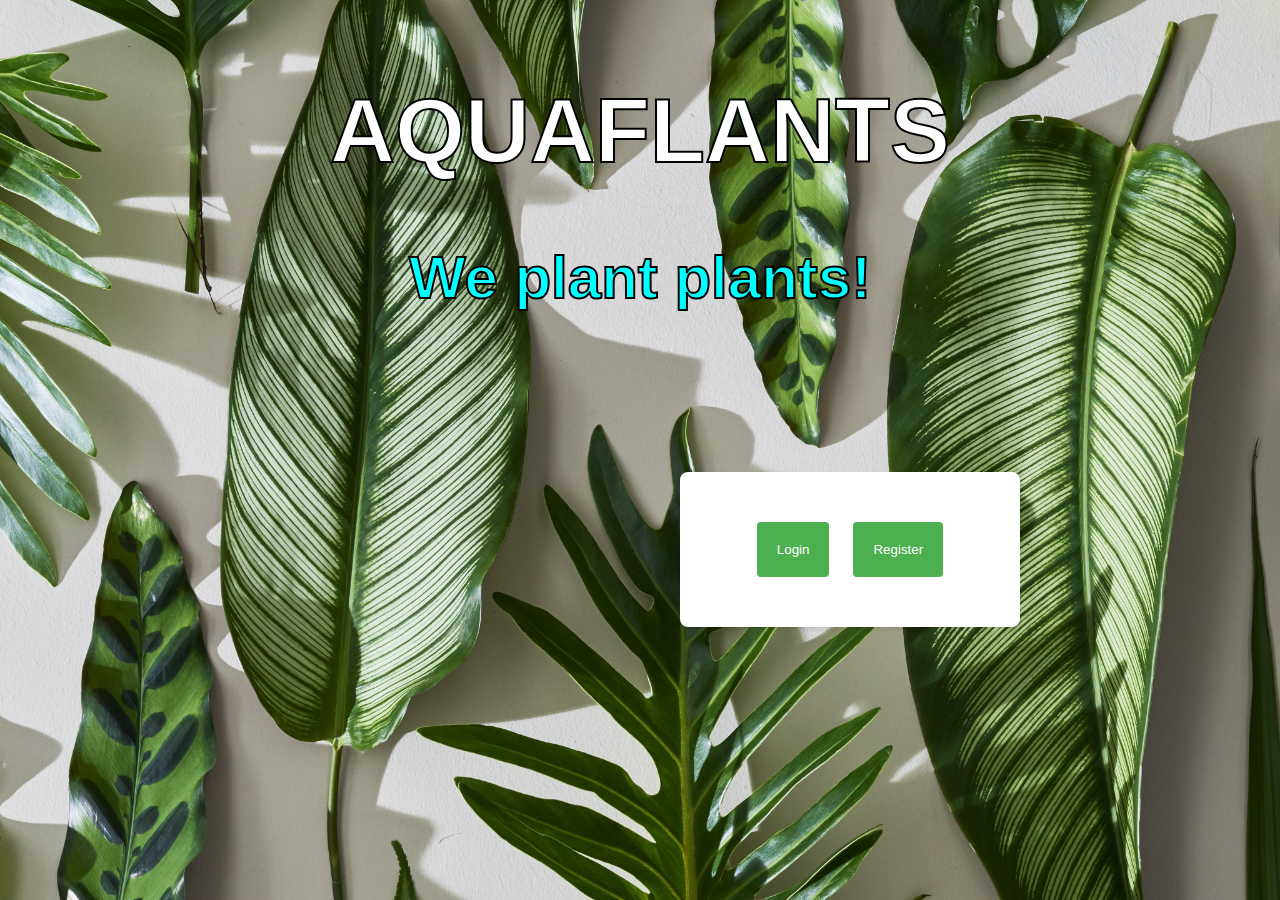
<file: index.html>
<html>
    <head>
    <link rel="stylesheet" type="text/css" href="style.css">
    <title>Landing</title>
    </head>
    <body>

        <div class="hedirs">
            <h1 class="outlined-heading">
                AQUAFLANTS
            </h1>
            <h3 class="outlined-heading">
                We plant plants!
            </h3>
        </div>


        <div class="container">
            <div class="buttons">
                <button class="btn"><a href="login.html">Login</a></button>
                <button class="btn"><a href="register.html">Register</a></button>
            </div>
        </div>

    </body>
</html>
</file>
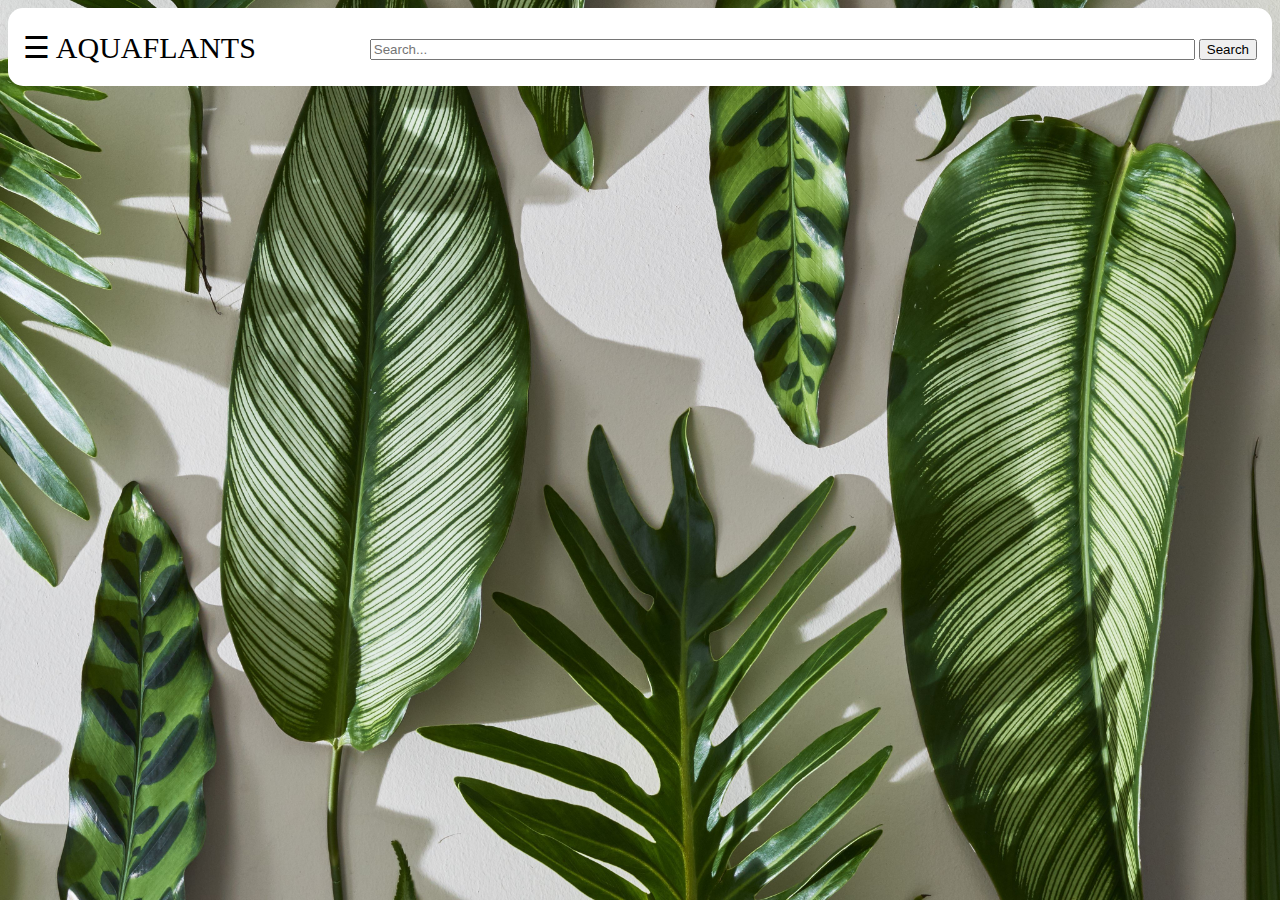
<file: dashboard.html>
<html>
<head>
<link rel="stylesheet" href="style.css">
<title>Dashboard</title>
</head>
<body>
    <div class="sayd">
    <div id="mySidenav" class="sidenav">
    <a href="javascript:void(0)" class="closebtn" onclick="closeNav()">&times;</a>
    <a href="#">Home</a>
    <a href="#">Profile</a>
    <a href="#">Blog</a>
    <a href="index.html">Signout</a>
    </div>

<script>
function openNav() {
  document.getElementById("mySidenav").style.width = "250px";
}

function closeNav() {
  document.getElementById("mySidenav").style.width = "0";
}
</script>

    <div class="serts">

    <div class="cont11">
      <span style="font-size:30px;cursor:pointer" onclick="openNav()">&#9776; AQUAFLANTS</span>
    </div>

    <div class="cont12">
        <form id="sers">
            <input type="text" id="search-input" list="search-suggestions" placeholder="Search..." size="100">
            <datalist id="search-suggestions">
            <option value="Angiosperms">
            <option value="Ferns">
            <option value="Succulents">
            <option value="Epiphytes">
            <option value="Houseplants">
            </datalist>
            <button type="submit">Search</button>
        </form>

      </div>
    </div>
  

</div>   
</body>
</html>
</file>
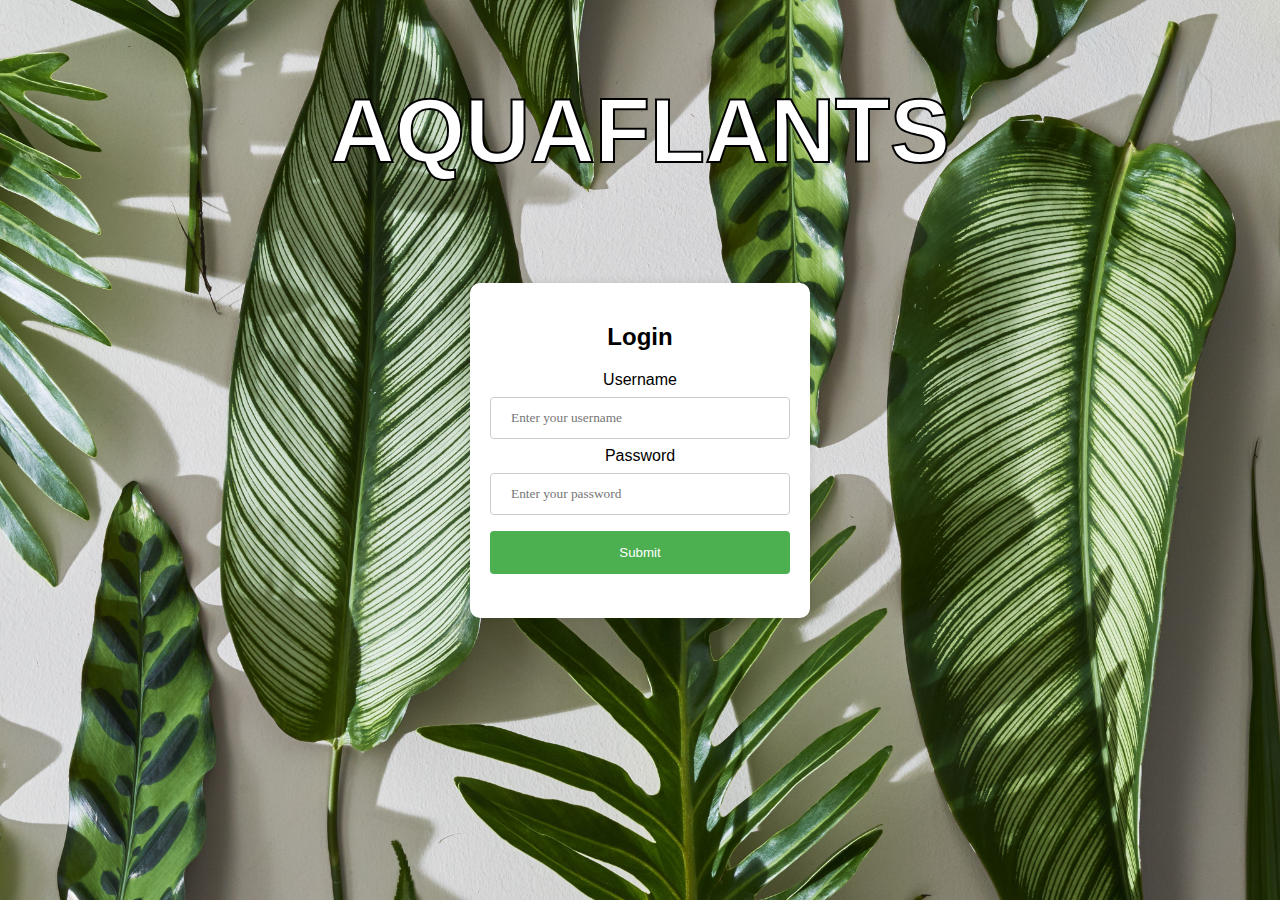
<file: login.html>
<html>
    <head>
    <link rel="stylesheet" type="text/css" href="style.css">
	<title>Login</title>


    <style>

		.container2 {
			background-color: #fff;
			padding: 20px;
			border-radius: 10px;
			box-shadow: 0px 0px 10px 0px rgba(0,0,0,0.1);
			width: 300px;
			margin: 0 auto;
			margin-top: 100px;
			text-align: center;
		}
		input[type=text], input[type=password] {
			width: 100%;
			padding: 12px 20px;
			margin: 8px 0;
			display: inline-block;
			border: 1px solid #ccc;
			border-radius: 4px;
			box-sizing: border-box;
			font-family: "Verdana, Geneva, Tahoma, sans-serif";
		}
		label {
			font-family: Verdana, Geneva, Tahoma, sans-serif;
		}
		button {
			background-color: #4CAF50;
			color: white;
			padding: 14px 20px;
			margin: 8px 0;
			border: none;
			border-radius: 4px;
			cursor: pointer;
			width: 100%;
		}
		button:hover {
			background-color: #45a049;
		}
	</style>


    </head>
    <body>

        <div class="hedirs">
            <h1 class="outlined-heading">
                AQUAFLANTS
            </h1>
        </div>


        <div class="container2">
            <h2 style="font-family: Verdana, Geneva, Tahoma, sans-serif;">Login</h2>
            <form action="login.php" method="post">
                <label for="username">Username</label>
                <input type="text" id="username" name="username" placeholder="Enter your username" required>
                <label for="password">Password</label>
                <input type="password" id="password" name="password" placeholder="Enter your password" required>
                <button type="submit"><a href="dashboard.html">Submit</a></button>
            </form>
        </div>

    </body>
</html>
</file>
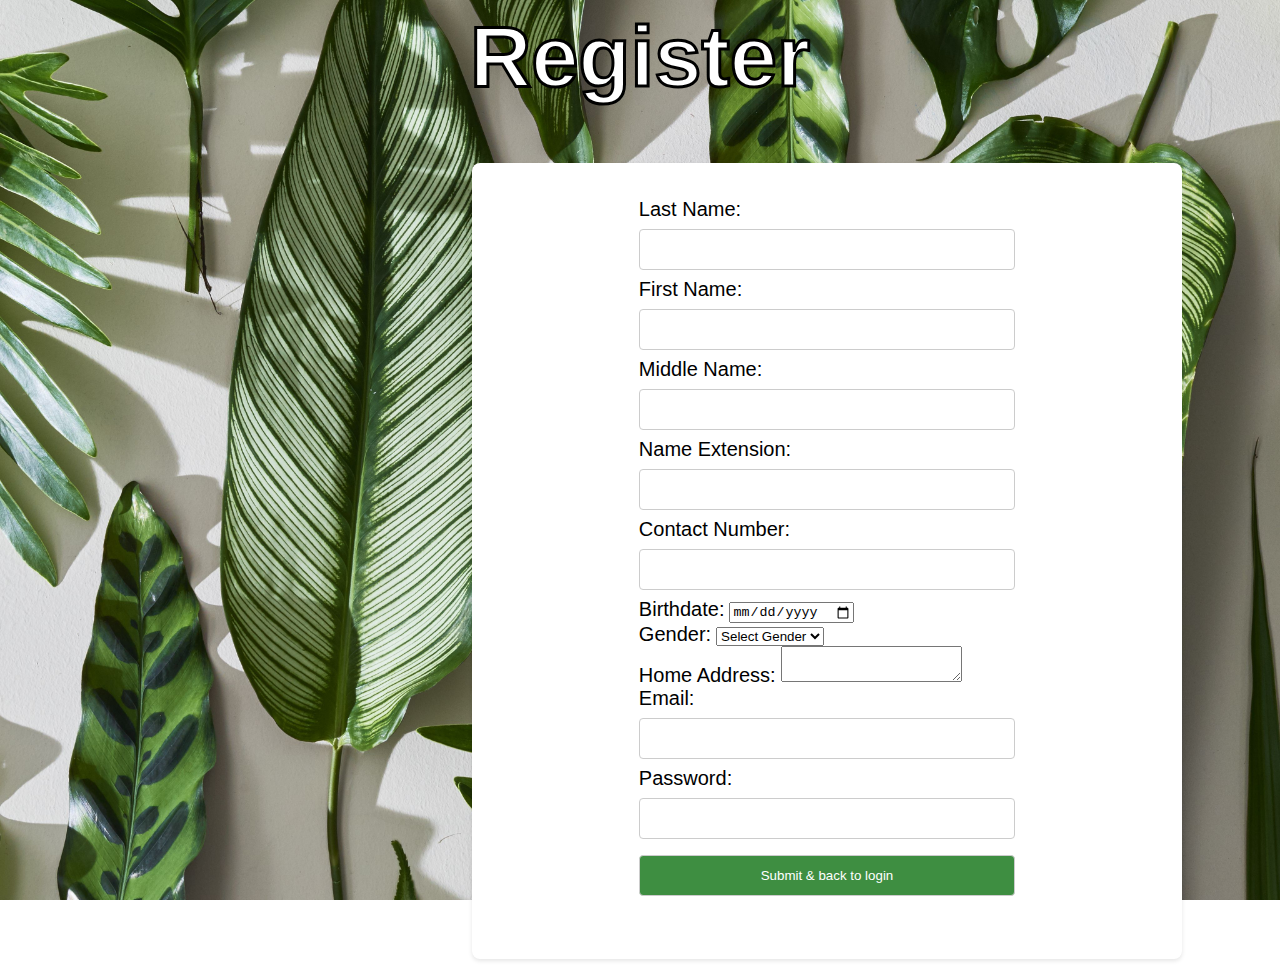
<file: register.html>
<html>
  <head>
    <meta charset="UTF-8">
    <title>Register</title>
    <link rel="stylesheet" href="style1.css">
  </head>
  <body>
    <h1 class="outlined-heading">Register</h1>

    <div class="container">
        <form action="#" method="post">
        <label for="last-name">Last Name:</label>
        <input type="text" id="last-name" name="last-name" required><br>

        <label for="first-name">First Name:</label>
        <input type="text" id="first-name" name="first-name" required><br>

        <label for="middle-name">Middle Name:</label>
        <input type="text" id="middle-name" name="middle-name"><br>

        <label for="name-extension">Name Extension:</label>
        <input type="text" id="name-extension" name="name-extension"><br>

        <label for="contact-number">Contact Number:</label>
        <input type="tel" id="contact-number" name="contact-number" required><br>

        <label for="birthdate">Birthdate:</label>
        <input type="date" id="birthdate" name="birthdate" required><br>

        <label for="gender">Gender:</label>
        <select id="gender" name="gender" required>
            <option value="" disabled selected>Select Gender</option>
            <option value="male">Male</option>
            <option value="female">Female</option>
            <option value="other">Other</option>
        </select><br>

        <label for="home-address">Home Address:</label>
        <textarea id="home-address" name="home-address" required></textarea><br>

        <label for="email">Email:</label>
        <input type="email" id="email" name="email" required><br>

        <label for="password">Password:</label>
        <input type="password" id="password" name="password" required><br>

        <input type="submit" value="Submit & back to login">
        </form>
    </div>
  </body>
</html>
</file>
<file: style.css>
body {
    background: url('bg.jpg') no-repeat center center fixed;
    background-size: cover;
}


h1 {
    font-size: 90px;
    color: white;
    text-align: center;
    margin-top: 5rem;
    font-family: Verdana, Geneva, Tahoma, sans-serif;
}

h3 {
    font-size: 60px;
    color: aqua;
    text-align: center;
    font-family: Verdana, Geneva, Tahoma, sans-serif;
}

.outlined-heading {
	-webkit-text-stroke: 2px black;
}

.container {
	background-color: #fff;
	padding: 50px;
    width: 15rem;
	border-radius: 8px;
	box-shadow: 0px 2px 4px rgba(0, 0, 0, 0.1);
	display: flex;
	justify-content: center;
    margin-left: 42rem;
    margin-top: 10rem;

}

.btn {
	background-color: #4CAF50;
	color: white;
	border: none;
	padding: 20px 20px;
	margin: 0 10px;
	border-radius: 4px;
	cursor: pointer;
	transition: all 0.3s ease-in-out;
  text-decoration: none;
}

a {
  text-decoration: none;
  color: white;
}


.btn:hover {
	background-color: #3e8e41;
}

.container1 {
    background-color: white;
    padding: 10px;
    display: flex;
    justify-content: space-between;
    border-radius: 15px;
}



.sayd {
  background-color: white;
  padding: 15px;
  border-radius: 15px;

}

.sidenav {
  height: 100%;
  width: 0;
  position: fixed;
  z-index: 1;
  top: 0;
  left: 0;
  background-color: white;
  overflow-x: hidden;
  transition: 0.5s;
  padding-top: 60px;
}

.sidenav a {
  padding: 8px 8px 8px 32px;
  text-decoration: none;
  font-size: 25px;
  color: #818181;
  display: block;
  transition: 0.3s;
}

.sidenav a:hover {
  color: #f1f1f1;
}

.sidenav .closebtn {
  position: absolute;
  top: 0;
  right: 25px;
  font-size: 36px;
  margin-left: 50px;
}

@media screen and (max-height: 450px) {
  .sidenav {padding-top: 15px;}
  .sidenav a {font-size: 18px;}
}


.serts {
  display: flex;
  align-items: center;
  height: 3rem;
  justify-content: space-between;
  
}

#search-input {
  margin-top: 20px;
  align-self: center;
}
</file>
<file: style1.css>
body {
    background: url('bg.jpg') no-repeat center center fixed;
    background-size: cover;
}

h1 {
    font-size: 85px;
    color: white;
    text-align: center;
    font-family: Verdana, Geneva, Tahoma, sans-serif;
}

.outlined-heading {
	-webkit-text-stroke: 3px black;
}

.container {
	background-color: #fff;
	padding: 35px;
    width: 40rem;
	border-radius: 8px;
	box-shadow: 0px 2px 4px rgba(0, 0, 0, 0.1);
	display: flex;
	justify-content: center;
    margin-left: 29rem;
    font-size: 20px;

}

input[type=text], input[type=password], input[type=tel], input[type=email] {
    width: 100%;
    padding: 12px 20px;
    margin: 8px 0;
    display: inline-block;
    border: 1px solid #ccc;
    border-radius: 4px;
    box-sizing: border-box;
    font-family: Verdana, Geneva, Tahoma, sans-serif;
}

input[type=submit] {
    width: 100%;
    padding: 12px 20px;
    margin: 8px 0;
    display: inline-block;
    border: 1px solid #ccc;
    border-radius: 4px;
    box-sizing: border-box;
    font-family: Verdana, Geneva, Tahoma, sans-serif;
    background-color: #3e8e41;
    color: white;
}

label {
    font-family: Verdana, Geneva, Tahoma, sans-serif;
}
</file>
